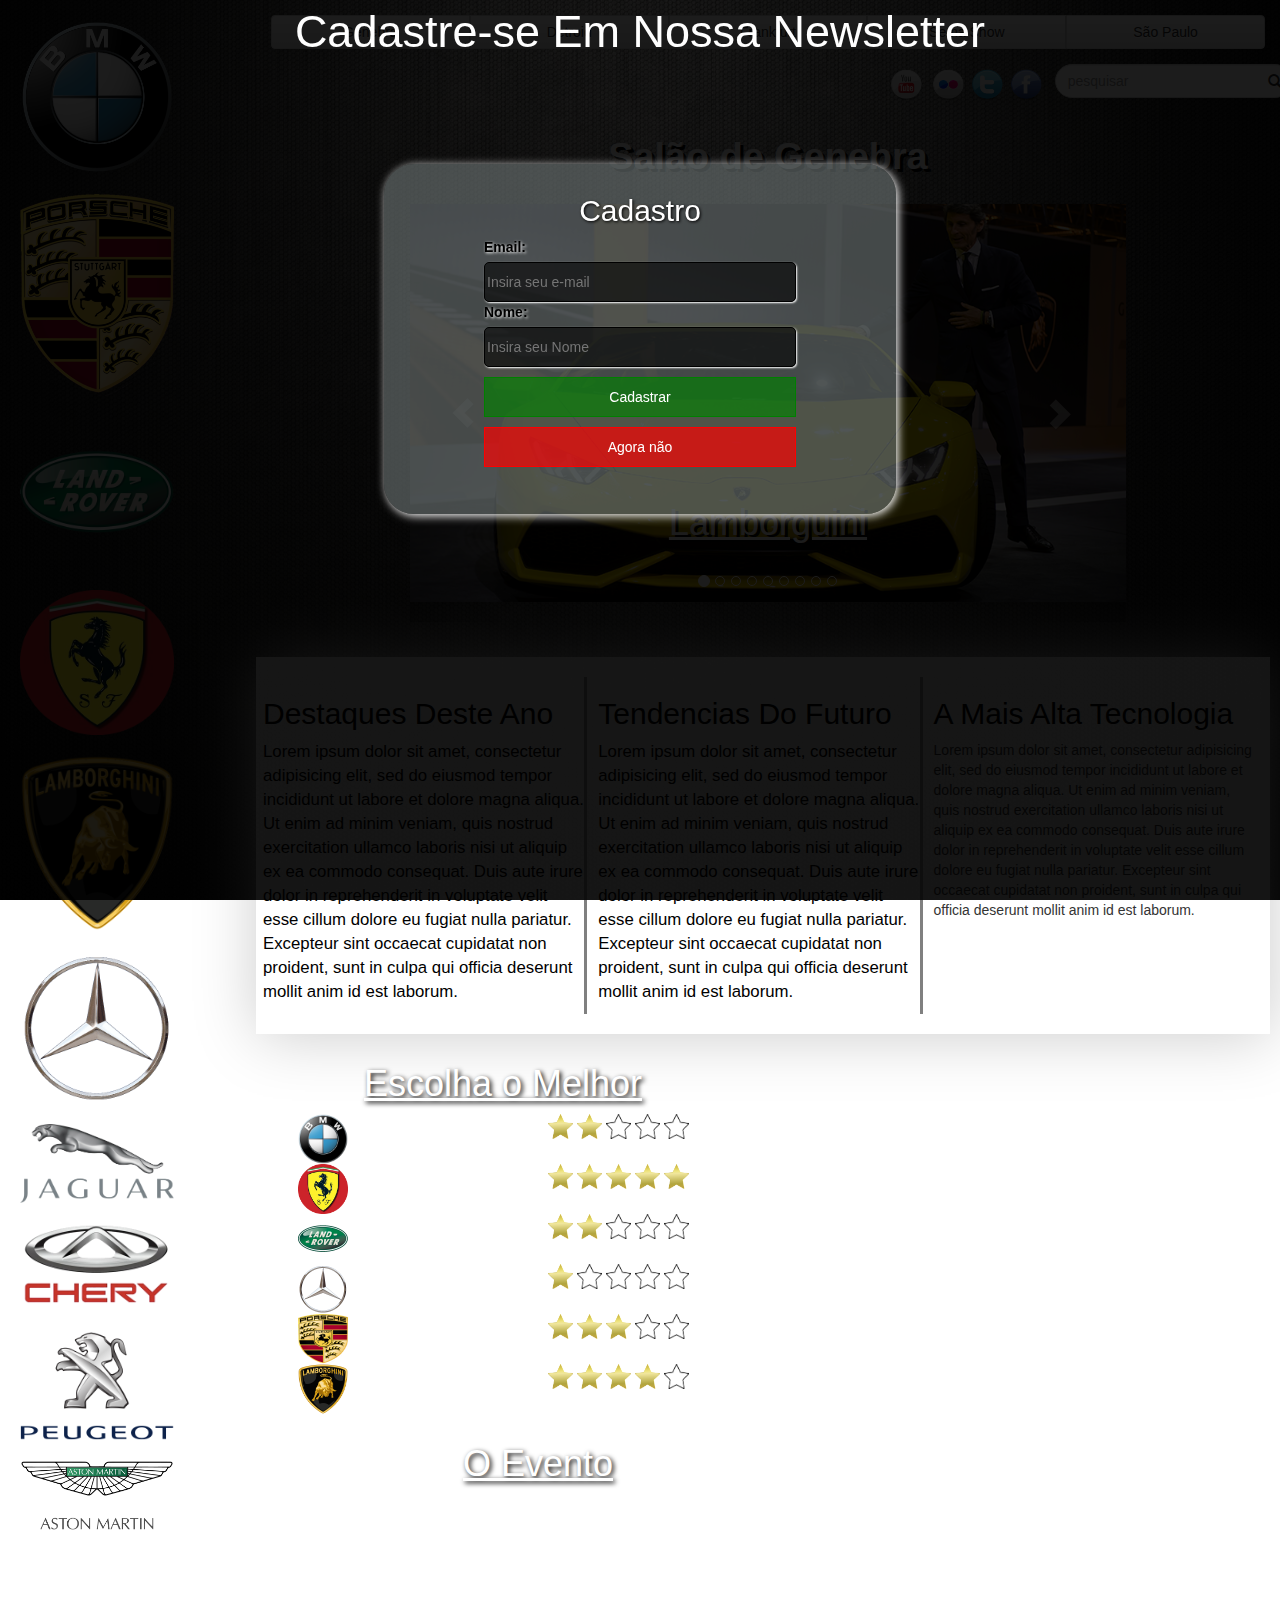
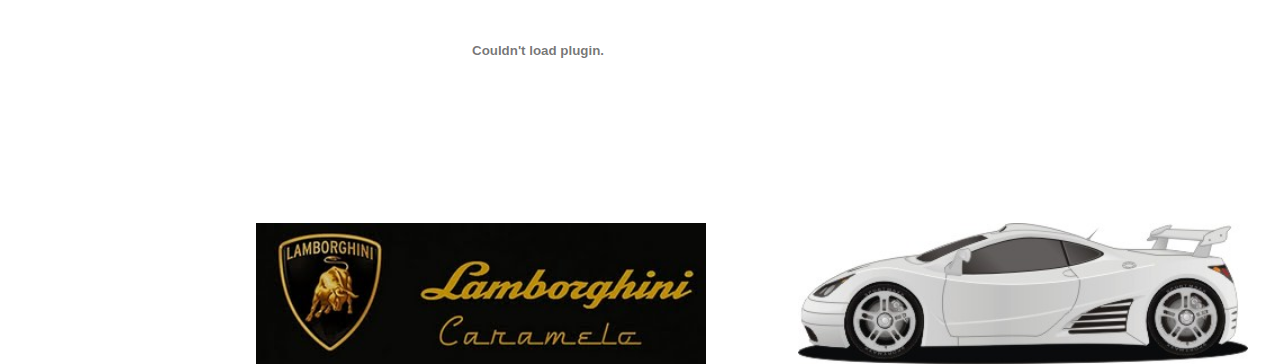
<file: index.html>
<!DOCTYPE html>
<html>
	<head>
		<meta charset="utf-8">
		<title>Home</title>
		<link rel="stylesheet" href="skin/css/bootstrap.css">
		<link rel="stylesheet" href="skin/css/bootstrap-theme.css">
		<link rel="stylesheet" href="skin/css/custom.css">
    <link rel="stylesheet" href="skin/css/fancy-home.css">
		<script type="text/javascript" src="skin/js/jquery_1_11_0.min.js"></script>
      <script type="text/javascript" src="skin/js/bootstrap.js"></script>
      <script type="text/javascript">
  $(document).ready(function () {
    $('#close').click(function(){
      $('.boas-vindas').hide(150);
      $('#fancybox').hide(700);
    });
    
  });
</script>
	</head>
<body>

<div id="fancybox">
  <span id="title">Cadastre-se Em Nossa Newsletter</span>
  <div class="fancy-container">
    <h2>Cadastro</h2>
    <form action="cadastro.html" method="POST">
      <label>Email:</label><br>
      <input type="email" name="email" placeholder="Insira seu e-mail"><br>
      <label>Nome:</label><br>
      <input type="text" name="name" placeholder="Insira seu Nome"><br>
      <input type="submit" class="success" value="Cadastrar"><br>
      <input type="button" id="close" class="danger" value="Agora não">
    </form>
  </div>
    
</div>


  <div class="logotipos">
     <div class="logos">
          <div class="bmw"><a href="audi.html"><img class="marcas" src="skin/imagens/BMW.png" alt="Logotipo BMW"></a></div>
          <div class="porsche"><a href="audi.html"><img class="marcas" src="skin/imagens/porsche.png" alt="Logotipo Porshe"></a></div>
          <div class="land_hover"><a href="audi.html"><img class="marcas" src="skin/imagens/land_rover.png" alt="Logotipo Land Hover"></a></div>
          <div class="ferrari"><a href="audi.html"><img class="marcas" src="skin/imagens/ferrari.png" alt="Logotipo Ferrari"></a></div>
          <div class="lamborghini"><a href="audi.html"><img class="marcas" src="skin/imagens/Lamborghini.png" alt="Logotipo Lamborghini"></a></div>
          <div class="mercedes"><a href="audi.html"><img class="marcas" src="skin/imagens/mercedes.png" alt="Logotipo Mercedes"></a></div>
          <div class="lamborghini"><a href="audi.html"><img class="marcas" src="skin/imagens/Jaguar_Logo.png" alt="Logotipo Jaguar"></a></div>
          <div class="mercedes"><a href="audi.html"><img class="marcas" src="skin/imagens/logo-chery.png" alt="Logotipo Chery"></a></div>
          <div class="lamborghini"><a href="audi.html"><img class="marcas" src="skin/imagens/Peugeot_logo.png" alt="Logotipo Peugeot"></a></div>
          <div class="mercedes"><a href="audi.html"><img class="marcas" src="skin/imagens/astonmartin.png" alt="Logotipo Aston Martin"></a></div>
      </div>
  </div>  
  <div class='conteudo'>
     <div class='navbar-brand'>
          <div class="btn-group btn-group-justified">
             <div class="btn-group">
                <a class="btn btn-default" title="Sãlao de Genebra">Genebra</a>
             </div>
             <div class="btn-group">
                <a class="btn btn-default" title="Salão de Detroid">Detroid</a>
             </div>
             <div class="btn-group">
                <a class="btn btn-default" title="Salão de Frankfurt">Frankfurt</a>
             </div>
             <div class="btn-group">
                <a class="btn btn-default" title="Sema Show">Sema Show</a>
             </div>
             <div class="btn-group">
                <a class="btn btn-default" title="Salão de São Paulo">São Paulo</a>
             </div>
          </div> 
      </div>
      <form class="form-inline" role="form">
        <div class="form-group has-search has-feedback">
          <input type="text" class="form-control" id="inputSuccess4" placeholder="pesquisar">
          <span class="glyphicon glyphicon-search form-control-feedback"></span>
        </div>
      </form>
      <div class="sprites">
          <div class="facebook" title="Facebook"></div>
          <div class="twiter" title="Twiter"></div>
          <div class="linkedin" title="Linkedin"></div>
          <div class="youtube" title="Yout"></div>
      </div>
      <div class="titulo"><span>Salão de Genebra</span></div>

      <!--Carrousel-->
      <div class="carroussel">
         <div id="carousel-example-generic" class="carousel slide" data-ride="carousel">
           <!-- Indicators -->
           <ol class="carousel-indicators">
             <li data-target="#carousel-example-generic" data-slide-to="0" class="active"></li>
             <li data-target="#carousel-example-generic" data-slide-to="1"></li>
             <li data-target="#carousel-example-generic" data-slide-to="2"></li>
             <li data-target="#carousel-example-generic" data-slide-to="3"></li>
             <li data-target="#carousel-example-generic" data-slide-to="4"></li>
             <li data-target="#carousel-example-generic" data-slide-to="5"></li>
             <li data-target="#carousel-example-generic" data-slide-to="6"></li>
             <li data-target="#carousel-example-generic" data-slide-to="7"></li>
             <li data-target="#carousel-example-generic" data-slide-to="8"></li>
           </ol>

           <!-- Wrapper for slides -->
           <div class="carousel-inner">
                <!-- item 1 -->
                <div class="item active">
                  <img src="skin/imagens/lamborghini.png" alt="lamborghini" title="Lamborghini">
                  <div class="carousel-caption">
                    <h1>Lamborguini</h1>
                  </div>
                  <!-- item 2 -->
                </div>
                <div class="item">
                  <img src="skin/imagens/lamborghini-huarun.png" alt="lamborghini" title="Lamborghini Huarun">
                  <div class="carousel-caption">
                    <h1>Lamborguini Huarun</h1>
                  </div>
                </div>
                <!-- item 3 -->
                <div class="item">
                  <img src="skin/imagens/audi-tt.jpeg" alt="Audi TT" title="Audi TT">
                  <div class="carousel-caption">
                     <h1>Audi TT</h1>
                  </div>
               </div>
               <!-- item 4 -->
               <div class="item">
                  <img src="skin/imagens/citroen-c4-cactus.png" alt="Citroen C4 Cactus" title="C4 - Cactus">
                  <div class="carousel-caption">
                    <h1>Citroen C4 Cactus</h1>
                  </div>
               </div>
               <!-- item 5 -->
               <div class="item">
                  <img src="skin/imagens/honda-concept.png" alt="Conceito Honda" title="Conceito Honda">
                  <div class="carousel-caption">
                    <h1>Honda Conceito</h1>
                  </div>
               </div>
               <!-- item 6 -->
               <div class="item">
                  <img src="skin/imagens/hyundai-i30-cw.jpg" alt="i30 -cw" title="I30 - cw">
                  <div class="carousel-caption">
                    <h1>Hyundai I30 Cw</h1>
                  </div>
               </div>
               <!-- item 7 -->
               <div class="item">
                  <img src="skin/imagens/laferrari_001.jpg" alt="La Ferrari" title="La Ferrari">
                  <div class="carousel-caption">
                    <h1>La Ferrari</h1>
                  </div>
               </div>
               <!-- item 8 -->
               <div class="item">
                  <img src="skin/imagens/renault-concept.png" alt="Conceito Renault" title="Renault Concept">
                  <div class="carousel-caption">
                    <h1>Renault Conceito</h1>
                  </div>
               </div>
               <!-- item 9 -->
               <div class="item">
                  <img src="skin/imagens/spyderconcept.jpg" alt="Spyder Honda" title="Spyder Honda">
                  <div class="carousel-caption">
                    <h1>Spyder Conceito</h1>
                  </div>
               </div>
             </div>

             <!-- Controls -->
             <a class="left carousel-control" href="#carousel-example-generic" data-slide="prev">
               <span class="glyphicon glyphicon-chevron-left"></span></a>
             <a class="right carousel-control" href="#carousel-example-generic" data-slide="next">
               <span class="glyphicon glyphicon-chevron-right"></span></a>
           </div>
         </div>
         <!-- Fim do Carrousel -->
         <div class="textos">
            <div class="destaques">
              <h2>Destaques Deste Ano</h2>
              <p>Lorem ipsum dolor sit amet, consectetur adipisicing elit, sed do eiusmod
              tempor incididunt ut labore et dolore magna aliqua. Ut enim ad minim veniam,
              quis nostrud exercitation ullamco laboris nisi ut aliquip ex ea commodo
              consequat. Duis aute irure dolor in reprehenderit in voluptate velit esse
              cillum dolore eu fugiat nulla pariatur. Excepteur sint occaecat cupidatat non
              proident, sunt in culpa qui officia deserunt mollit anim id est laborum.</p>
            </div>
            
            <div class="tendencias">
              <h2>Tendencias Do Futuro</h2>
              <p>Lorem ipsum dolor sit amet, consectetur adipisicing elit, sed do eiusmod
              tempor incididunt ut labore et dolore magna aliqua. Ut enim ad minim veniam,
              quis nostrud exercitation ullamco laboris nisi ut aliquip ex ea commodo
              consequat. Duis aute irure dolor in reprehenderit in voluptate velit esse
              cillum dolore eu fugiat nulla pariatur. Excepteur sint occaecat cupidatat non
              proident, sunt in culpa qui officia deserunt mollit anim id est laborum.</p>
            </div>
            
            <div class="tecnologia">
              <h2>A Mais Alta Tecnologia</h2>
              <p>Lorem ipsum dolor sit amet, consectetur adipisicing elit, sed do eiusmod
              tempor incididunt ut labore et dolore magna aliqua. Ut enim ad minim veniam,
              quis nostrud exercitation ullamco laboris nisi ut aliquip ex ea commodo
              consequat. Duis aute irure dolor in reprehenderit in voluptate velit esse
              cillum dolore eu fugiat nulla pariatur. Excepteur sint occaecat cupidatat non
              proident, sunt in culpa qui officia deserunt mollit anim id est laborum.</p>
            </div>
         </div>
         <div class="voto-video">
           <div class="voto">
             <h1>Escolha o Melhor</h1>
             <ul>
               <li>
                  <div class="marca-modelo">
                     <img src="skin/imagens/BMW.png" class="logos-votos" alt="BMW">
                     <span class="carro">&nbsp;&nbsp;Bmw m3</span>
                  </div>
                  <div class="stars">
                     <img class="star" src="skin/imagens/star.png" alt="Péssimo" title="Voto">
                     <img class="star" src="skin/imagens/star.png" alt="Ruim" title="voto">
                     <img class="star" src="skin/imagens/nostar.png" alt="Regular" title="voto">
                     <img class="star" src="skin/imagens/nostar.png" alt="Bom" title="voto">
                     <img class="star" src="skin/imagens/nostar.png" alt="Ótimo" title="voto">
                  </div>
               </li>
               <li>
                  <div class="marca-modelo">
                     <img src="skin/imagens/ferrari.png" class="logos-votos" alt="Ferrari">
                     <span class="carro">&nbsp;&nbsp;Ferrari Enzo</span>
                  </div>
                  <div class="stars">
                     <img class="star" src="skin/imagens/star.png" alt="Péssimo" title="Voto">
                     <img class="star" src="skin/imagens/star.png" alt="Ruim" title="voto">
                     <img class="star" src="skin/imagens/star.png" alt="Regular" title="voto">
                     <img class="star" src="skin/imagens/star.png" alt="Bom" title="voto">
                     <img class="star" src="skin/imagens/star.png" alt="Ótimo" title="voto">
                  </div>
               </li>
               <li>
                  <div class="marca-modelo">
                     <img src="skin/imagens/land_rover.png" class="logos-votos" alt="Land Hover">
                     <span class="carro">&nbsp;&nbsp;Land Hover Evoke</span>
                  </div>
                  <div class="stars">
                     <img class="star" src="skin/imagens/star.png" alt="Péssimo" title="Voto">
                     <img class="star" src="skin/imagens/star.png" alt="Ruim" title="voto">
                     <img class="star" src="skin/imagens/nostar.png" alt="Regular" title="voto">
                     <img class="star" src="skin/imagens/nostar.png" alt="Bom" title="voto">
                     <img class="star" src="skin/imagens/nostar.png" alt="Ótimo" title="voto">
                  </div>
               </li>
               <li>
                  <div class="marca-modelo">
                     <img src="skin/imagens/mercedes.png" class="logos-votos" alt="Mercedes" >
                     <span class="carro">&nbsp;&nbsp;Mercedes Compressor</span>
                  </div>
                  <div class="stars">
                     <img class="star" src="skin/imagens/star.png" alt="Péssimo" title="Voto">
                     <img class="star" src="skin/imagens/nostar.png" alt="Ruim" title="voto">
                     <img class="star" src="skin/imagens/nostar.png" alt="Regular" title="voto">
                     <img class="star" src="skin/imagens/nostar.png" alt="Bom" title="voto">
                     <img class="star" src="skin/imagens/nostar.png" alt="Ótimo" title="voto">
                  </div>
               </li>               
               <li>
                  <div class="marca-modelo">
                     <img src="skin/imagens/porsche.png" class="logos-votos" alt="Porsche">
                     <span class="carro">&nbsp;&nbsp;Porsche Caiman</span>
                  </div>
                  <div class="stars">
                     <img class="star" src="skin/imagens/star.png" alt="Péssimo" title="Voto">
                     <img class="star" src="skin/imagens/star.png" alt="Ruim" title="voto">
                     <img class="star" src="skin/imagens/star.png" alt="Regular" title="voto">
                     <img class="star" src="skin/imagens/nostar.png" alt="Bom" title="voto">
                     <img class="star" src="skin/imagens/nostar.png" alt="Ótimo" title="voto">
                  </div>
               </li>
                <li>
                  <div class="marca-modelo">
                     <img src="skin/imagens/Lamborghini.png" class="logos-votos" alt="Lamborghini">   
                     <span class="carro">&nbsp;&nbsp;Lamborghini Galard</span>
                  </div>
                  <div class="stars">
                     <img class="star" src="skin/imagens/star.png" alt="Péssimo" title="Voto">
                     <img class="star" src="skin/imagens/star.png" alt="Ruim" title="voto">
                     <img class="star" src="skin/imagens/star.png" alt="Regular" title="voto">
                     <img class="star" src="skin/imagens/star.png" alt="Bom" title="voto">
                     <img class="star" src="skin/imagens/nostar.png" alt="Ótimo" title="voto">
                  </div>
               </li>
             </ul>
           </div>
           <div class="video">
              <h1>O Evento</h1><!--
              <iframe width="560" height="315" src="//www.youtube.com/embed/vbv5eqMRZ7Q&cc_lang_pref=fr&cc_load_policy=1" allowfullscreen></iframe>-->
              <!-- <video src="https://www.youtube.com/watch?v=vbv5eqMRZ7Q" autobuffer autoloop loop controls></video> -->
              <object width="560" height="315"><param name="movie" value="//www.youtube.com/v/vbv5eqMRZ7Q?hl=pt_BR&amp;version=3&amp;rel=0&cc_lang_pref=fr&cc_load_policy=1"></param><param name="allowFullScreen" value="true"></param><param name="allowscriptaccess" value="always"></param><embed src="//www.youtube.com/v/vbv5eqMRZ7Q?hl=pt_BR&amp;version=3&amp;rel=0&cc_lang_pref=fr&cc_load_policy=1" type="application/x-shockwave-flash" width="560" height="315" allowscriptaccess="always" allowfullscreen="true"></embed></object>
           </div>
         </div>
         <div class="marca">
           <img src="skin/imagens/baner_lamborghini.jpg" alt="Marca destaque" title="Destaque">
         </div>
         <div class="evento">
            <img src="skin/imagens/proximo.jpg" alt="Proximo Evento" title="Proximo evento">
         </div>
      </div><!-- fim do conteudo -->

	</body>
</html>
</file>
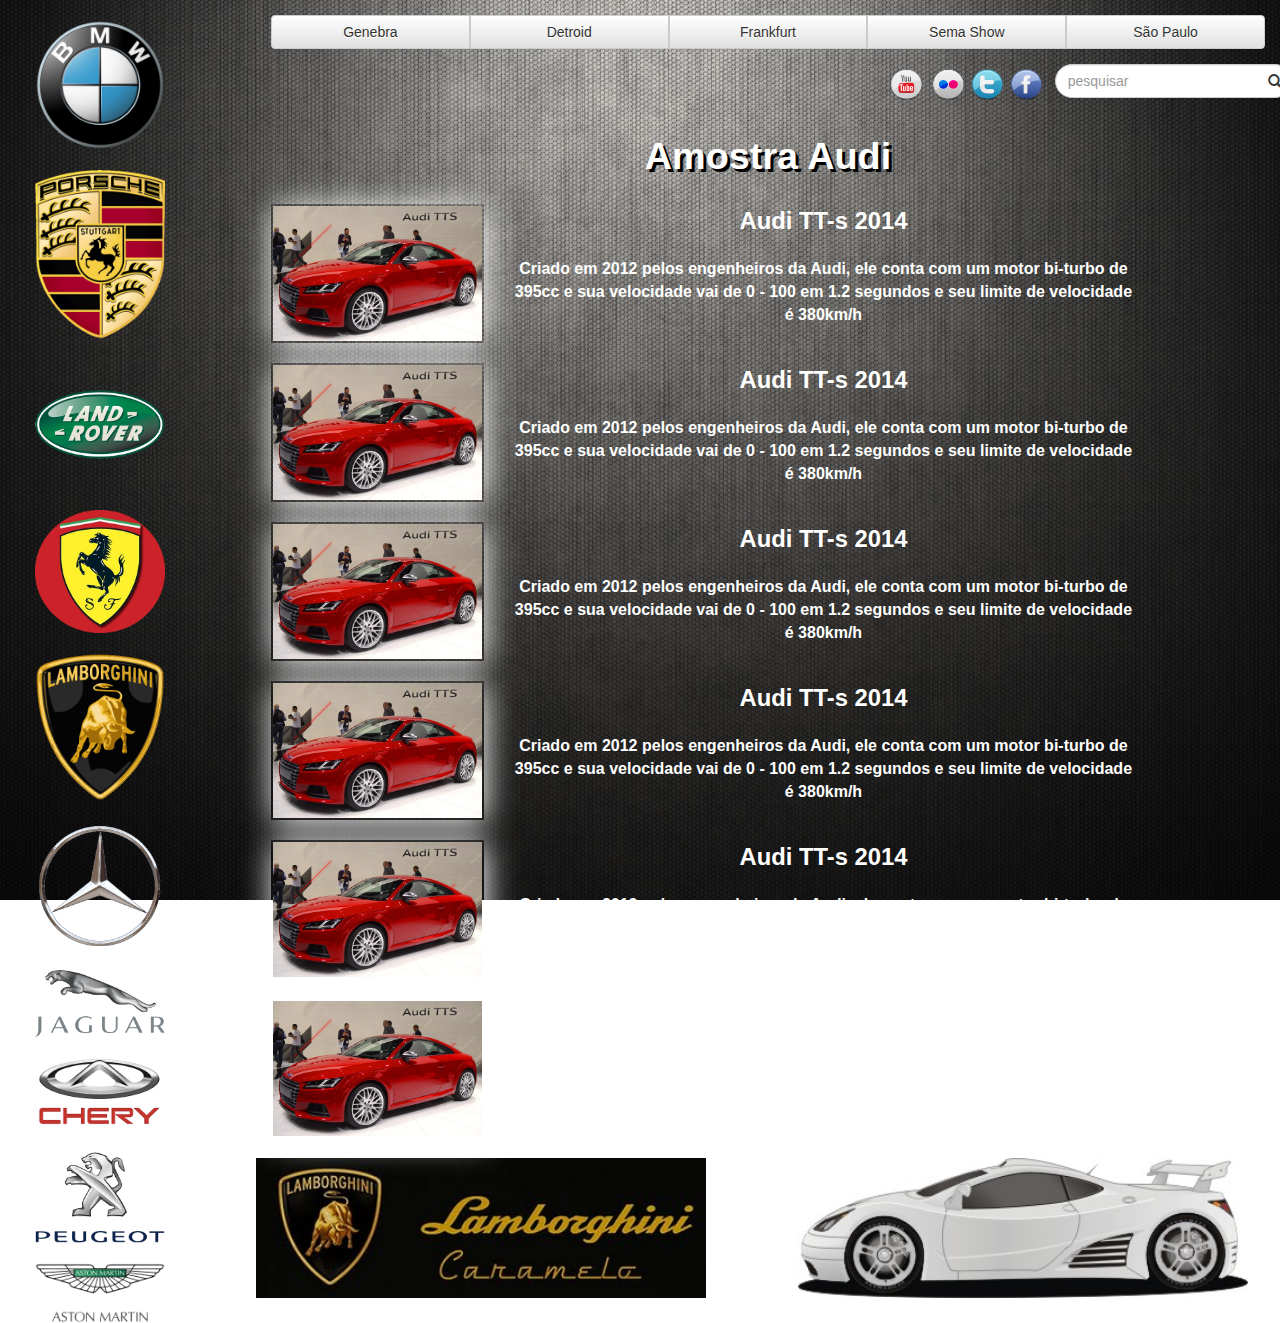
<file: audi.html>
<!DOCTYPE html>
<html>
  <head>
    <meta charset="utf-8">
    <title>Amostra Audi</title>
    <link rel="stylesheet" href="skin/css/bootstrap.css">
    <link rel="stylesheet" href="skin/css/bootstrap-theme.css">
    <link rel="stylesheet" href="skin/css/custom.css">
    <script type="text/javascript" src="skin/js/jquery_1_11_0.min.js"></script>
      <script type="text/javascript" src="skin/js/bootstrap.js"></script>
  </head>
<body>
  <div class="logotipos col-md-1">
     <div class="logos">
          <div class="bmw"><a href="audi.html"><img class="marcas" src="skin/imagens/BMW.png"></a></div>
          <div class="porsche"><a href="audi.html"><img class="marcas" src="skin/imagens/porsche.png"></a></div>
          <div class="land_hover"><a href="audi.html"><img class="marcas" src="skin/imagens/land_rover.png"></a></div>
          <div class="ferrari"><a href="audi.html"><img class="marcas" src="skin/imagens/ferrari.png"></a></div>
          <div class="lamborghini"><a href="audi.html"><img class="marcas" src="skin/imagens/Lamborghini.png"></a></div>
          <div class="mercedes"><a href="audi.html"><img class="marcas" src="skin/imagens/mercedes.png"></a></div>
          <div class="lamborghini"><a href="audi.html"><img class="marcas" src="skin/imagens/Jaguar_Logo.png"></a></div>
          <div class="mercedes"><a href="audi.html"><img class="marcas" src="skin/imagens/logo-chery.png"></a></div>
          <div class="lamborghini"><a href="audi.html"><img class="marcas" src="skin/imagens/Peugeot_logo.png"></a></div>
          <div class="mercedes"><a href="audi.html"><img class="marcas" src="skin/imagens/astonmartin.png"></a></div>
      </div>
  </div>  
  <div class='conteudo'>
     <div class='navbar-brand'>
          <div class="btn-group btn-group-justified">
             <div class="btn-group">
                <a class="btn btn-default">Genebra</a>
             </div>
             <div class="btn-group">
                <a class="btn btn-default">Detroid</a>
             </div>
             <div class="btn-group">
                <a class="btn btn-default">Frankfurt</a>
             </div>
             <div class="btn-group">
                <a class="btn btn-default">Sema Show</a>
             </div>
             <div class="btn-group">
                <a class="btn btn-default">São Paulo</a>
             </div>
          </div> 
    </div>
    <form class="form-inline" role="form">
      <div class="form-group has-search has-feedback">
        <input type="text" class="form-control" id="inputSuccess4" placeholder="pesquisar">
        <span class="glyphicon glyphicon-search form-control-feedback"></span>
      </div>
    </form>
    <div class="sprites">
        <a href="#"><div class="facebook" title="Facebook"></div></a>
        <a href="#"><div class="twiter" title="Twiter"></div></a>
        <a href="#"><div class="linkedin" title="Linkedin"></div></a>
        <a href="#"><div class="youtube" title="Yout"></div></a>
    </div>
    <div class="titulo row"><span>Amostra Audi</span></div>
    <div class="galeria row">
      
      <div class="row item">
        <div class="imagens col-md-3">
            <img src="skin/imagens/audi-tts.jpg" alt="audi">
        </div>
        <div class="descricao col-md-8">
              <span class="titulo" >Audi TT-s 2014</span><br>
              <span class="disc">Criado em 2012 pelos engenheiros da Audi, ele conta com um motor bi-turbo de 395cc e sua velocidade vai de 0 - 100 em 1.2 segundos e seu limite de velocidade é 380km/h</span>
        </div>
      </div>

      <div class="row item">
        <div class="imagens col-md-3">
            <img src="skin/imagens/audi-tts.jpg" alt="audi">
        </div>
        <div class="descricao col-md-8">
              <span class="titulo" >Audi TT-s 2014</span><br>
              <span class="disc">Criado em 2012 pelos engenheiros da Audi, ele conta com um motor bi-turbo de 395cc e sua velocidade vai de 0 - 100 em 1.2 segundos e seu limite de velocidade é 380km/h</span>
        </div>
      </div>

      <div class="row item">
        <div class="imagens col-md-3">
            <img src="skin/imagens/audi-tts.jpg" alt="audi">
        </div>
        <div class="descricao col-md-8">
              <span class="titulo" >Audi TT-s 2014</span><br>
              <span class="disc">Criado em 2012 pelos engenheiros da Audi, ele conta com um motor bi-turbo de 395cc e sua velocidade vai de 0 - 100 em 1.2 segundos e seu limite de velocidade é 380km/h</span>
        </div>
      </div>

      <div class="row item">
        <div class="imagens col-md-3">
            <img src="skin/imagens/audi-tts.jpg" alt="audi">
        </div>
        <div class="descricao col-md-8">
              <span class="titulo" >Audi TT-s 2014</span><br>
              <span class="disc">Criado em 2012 pelos engenheiros da Audi, ele conta com um motor bi-turbo de 395cc e sua velocidade vai de 0 - 100 em 1.2 segundos e seu limite de velocidade é 380km/h</span>
        </div>
      </div>

      <div class="row item">
        <div class="imagens col-md-3">
            <img src="skin/imagens/audi-tts.jpg" alt="audi">
        </div>
        <div class="descricao col-md-8">
              <span class="titulo" >Audi TT-s 2014</span><br>
              <span class="disc">Criado em 2012 pelos engenheiros da Audi, ele conta com um motor bi-turbo de 395cc e sua velocidade vai de 0 - 100 em 1.2 segundos e seu limite de velocidade é 380km/h</span>
        </div>
      </div>

      <div class="row item">
        <div class="imagens col-md-3">
            <img src="skin/imagens/audi-tts.jpg" alt="audi">
        </div>
        <div class="descricao col-md-8">
              <span class="titulo" >Audi TT-s 2014</span><br>
              <span class="disc">Criado em 2012 pelos engenheiros da Audi, ele conta com um motor bi-turbo de 395cc e sua velocidade vai de 0 - 100 em 1.2 segundos e seu limite de velocidade é 380km/h</span>
        </div>
      </div>

    </div>
    <div class="marca">
           <img src="skin/imagens/baner_lamborghini.jpg">
         </div>
         <div class="evento">
            <img src="skin/imagens/proximo.jpg">
         </div> 
  </div>

  </body>
</html>
</file>
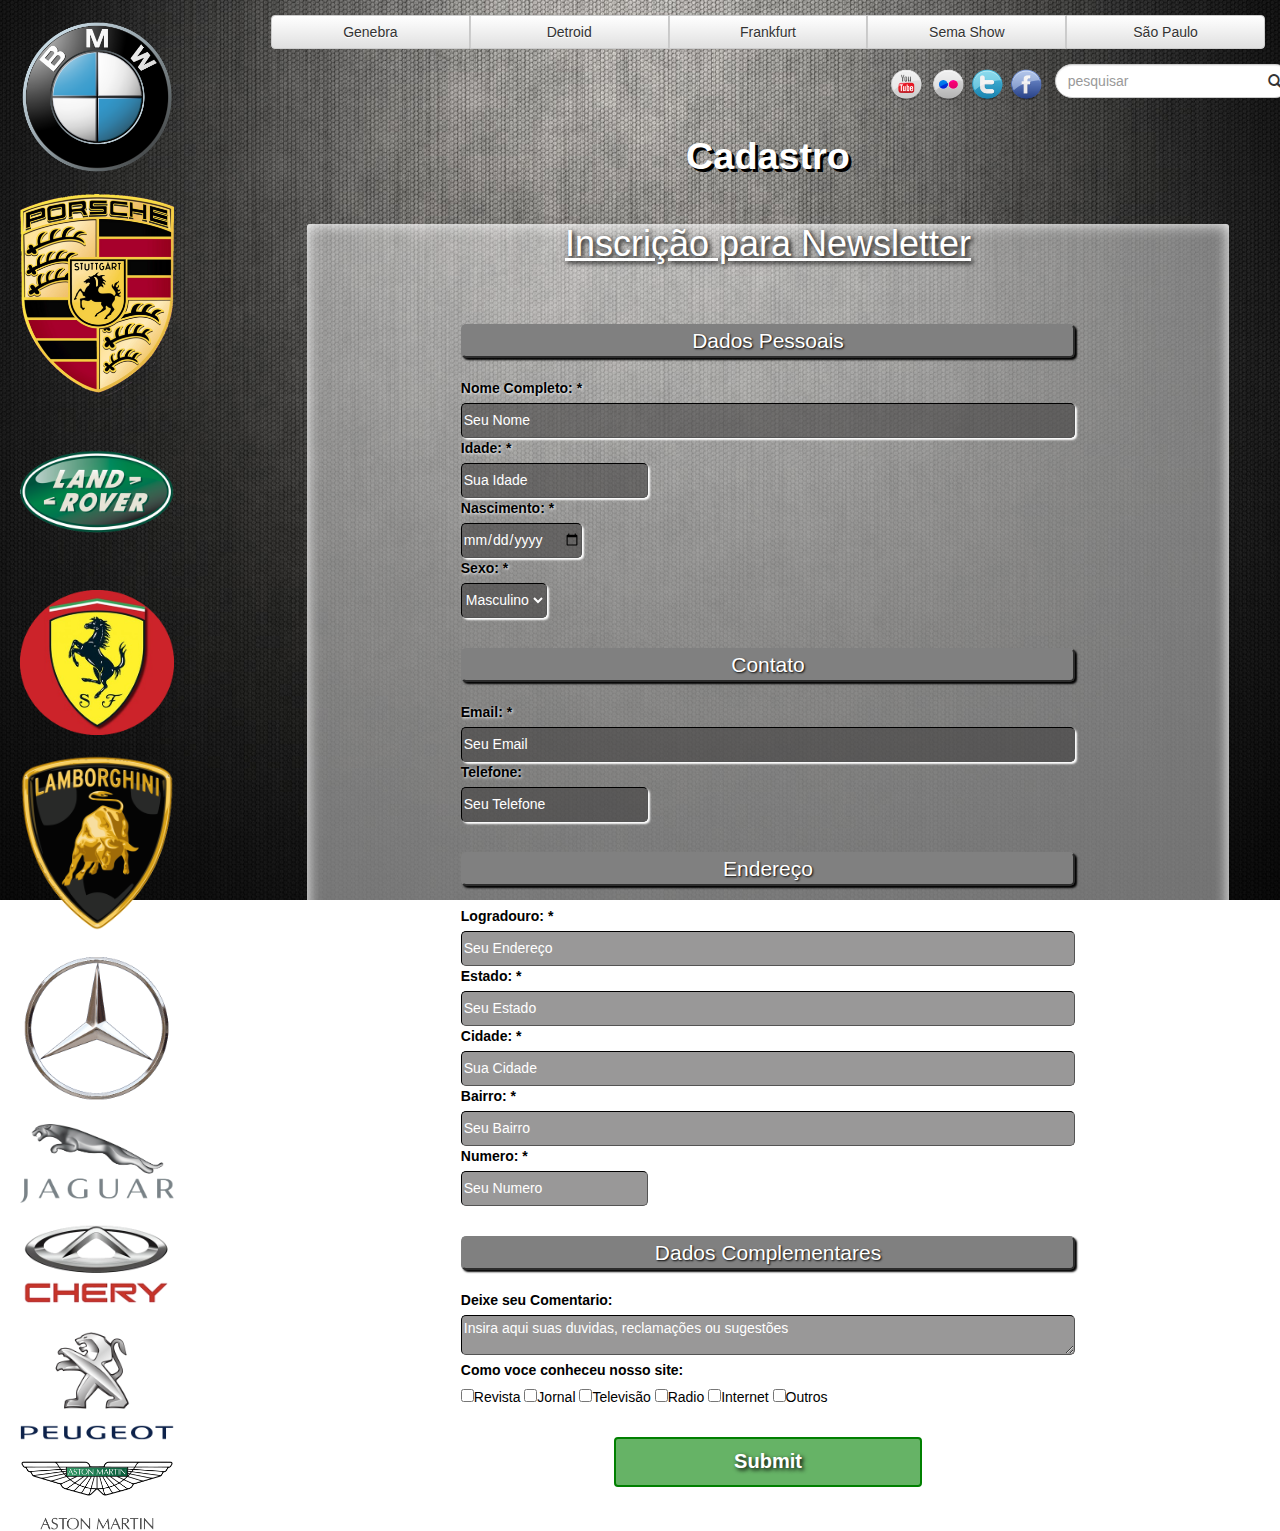
<file: cadastro.html>
<!DOCTYPE html>
<html>
<head>
	<meta charset="utf-8">
	<meta http-equiv="X-UA-Compatible" content="IE=edge">
	<title>Cadastro</title>
	<link rel="stylesheet" href="skin/css/bootstrap.css">
	<link rel="stylesheet" href="skin/css/bootstrap-theme.css">
	<link rel="stylesheet" href="skin/css/custom.css">
	<script type="text/javascript" src="skin/js/jquery_1_11_0.min.js"></script>
	<script type="text/javascript" src="skin/js/bootstrap.js"></script>
</head>
<body>
	<div class="logotipos">
		<div class="logos">
			<div class="bmw"><a href="audi.html"><img class="marcas" src="skin/imagens/BMW.png"></a></div>
			<div class="porsche"><a href="audi.html"><img class="marcas" src="skin/imagens/porsche.png"></a></div>
			<div class="land_hover"><a href="audi.html"><img class="marcas" src="skin/imagens/land_rover.png"></a></div>
			<div class="ferrari"><a href="audi.html"><img class="marcas" src="skin/imagens/ferrari.png"></a></div>
			<div class="lamborghini"><a href="audi.html"><img class="marcas" src="skin/imagens/Lamborghini.png"></a></div>
			<div class="mercedes"><a href="audi.html"><img class="marcas" src="skin/imagens/mercedes.png"></a></div>
			<div class="lamborghini"><a href="audi.html"><img class="marcas" src="skin/imagens/Jaguar_Logo.png"></a></div>
			<div class="mercedes"><a href="audi.html"><img class="marcas" src="skin/imagens/logo-chery.png"></a></div>
			<div class="lamborghini"><a href="audi.html"><img class="marcas" src="skin/imagens/Peugeot_logo.png"></a></div>
			<div class="mercedes"><a href="audi.html"><img class="marcas" src="skin/imagens/astonmartin.png"></a></div>
		</div>
	</div>  
	<div class='conteudo'>
		<div class='navbar-brand'>
			<div class="btn-group btn-group-justified">
				<div class="btn-group">
					<a class="btn btn-default">Genebra</a>
				</div>
				<div class="btn-group">
					<a class="btn btn-default">Detroid</a>
				</div>
				<div class="btn-group">
					<a class="btn btn-default">Frankfurt</a>
				</div>
				<div class="btn-group">
					<a class="btn btn-default">Sema Show</a>
				</div>
				<div class="btn-group">
					<a class="btn btn-default">São Paulo</a>
				</div>
			</div> 
		</div>
		<form class="form-inline" role="form">
			<div class="form-group has-search has-feedback">
				<input type="text" class="form-control" id="inputSuccess4" placeholder="pesquisar">
				<span class="glyphicon glyphicon-search form-control-feedback"></span>
			</div>
		</form>
		<div class="sprites">
			<div class="facebook" title="Facebook"></div>
			<div class="twiter" title="Twiter"></div>
			<div class="linkedin" title="Linkedin"></div>
			<div class="youtube" title="Yout"></div>
		</div>
		<div class="titulo"><span>Cadastro</span></div>
		<div class="formulario">
			<form action="#" method="post">
				<h1>Inscrição para Newsletter</h1><br>
				<fieldset>
					<legend>Dados Pessoais</legend>

					<div>
						<label>Nome Completo: *</label><br>
						<input type="text" name="nome" class="my-input total" id="name" tabindex="1" placeholder="Seu Nome" />
					</div>

					<div>
						<label>Idade: *</label><br>
						<input type="number" class="my-input" name="idade" placeholder="Sua Idade" tabindex="2"/><br>

						<label>Nascimento: *</label><br>
						<input type="date" class="my-input" name="nascimento" tabindex="3"/>
					</div>

					<div>			
						<label for="radio-choice-1">Sexo: *</label><br>
						<select name="sexo" class="my-input">
							<option value="M">Masculino</option>
							<option value="F">Feminino</option>
						</select>
					</div>
				</fieldset>

				<fieldset>
					<legend>Contato</legend>
					<div>
						<label>Email: *</label><br>
						<input type="email" name="email" placeholder="Seu Email" class="my-input total" value=""><br>

						<label>Telefone: </label><br>
						<input type="number" name="telefone" placeholder="Seu Telefone" class="my-input" value="">
					</div>
				</fieldset>
				<fieldset>
					<legend>Endereço</legend>
					<div>
						<label>Logradouro: *</label><br>
						<input type="text" name="endereco" class="my-input total" placeholder="Seu Endereço" tabindex="6"><br>

						<label>Estado: *</label><br>
						<input type="text" class="my-input total" name="Bairro" placeholder="Seu Estado"><br>

						<label>Cidade: *</label><br>
						<input type="text" class="my-input total" name="cidade" placeholder="Sua Cidade"><br>

						<label>Bairro: *</label><br>
						<input type="text" class="my-input total" name="bairoo" placeholder="Seu Bairro"><br>

						<label>Numero: *</label><br>
						<input type="number" class="my-input" name="numero" placeholder="Seu Numero"><br>
					</div>
				</fieldset>
				<fieldset>
					<legend>Dados Complementares</legend>
				
				<div>
					<label>Deixe seu Comentario:</label><br>
					<textarea name="textarea" id="contato" class="my-textarea" placeholder="Insira aqui suas duvidas, reclamações ou sugestões"></textarea>
				</div>
				
				<div>
					<label>Como voce conheceu nosso site:</label><br>
					<input type="checkbox" name="pesquisa" id="pesquisa" value="revista" /><span class="check">Revista</span>
					<input type="checkbox" name="pesquisa" id="pesquisa" value="jornal" /><span class="check">Jornal</span>
					<input type="checkbox" name="pesquisa" id="pesquisa" value="tv" /><span class="check">Televisão</span>
					<input type="checkbox" name="pesquisa" id="pesquisa" value="radio" /><span class="check">Radio</span>
					<input type="checkbox" name="pesquisa" id="pesquisa" value="internet" /><span class="check">Internet</span>
					<input type="checkbox" name="pesquisa" id="pesquisa" value="outros" /><span class="check">Outros</span>
				</div>

				<div>
				</fieldset>
					<div class="submit">
						<input class="sub-form" type="submit" value="Submit" />
					</div>
				</div>
			</form>			
		</div>
	</div><!-- fim do conteudo -->
</body>
</html>
</file>
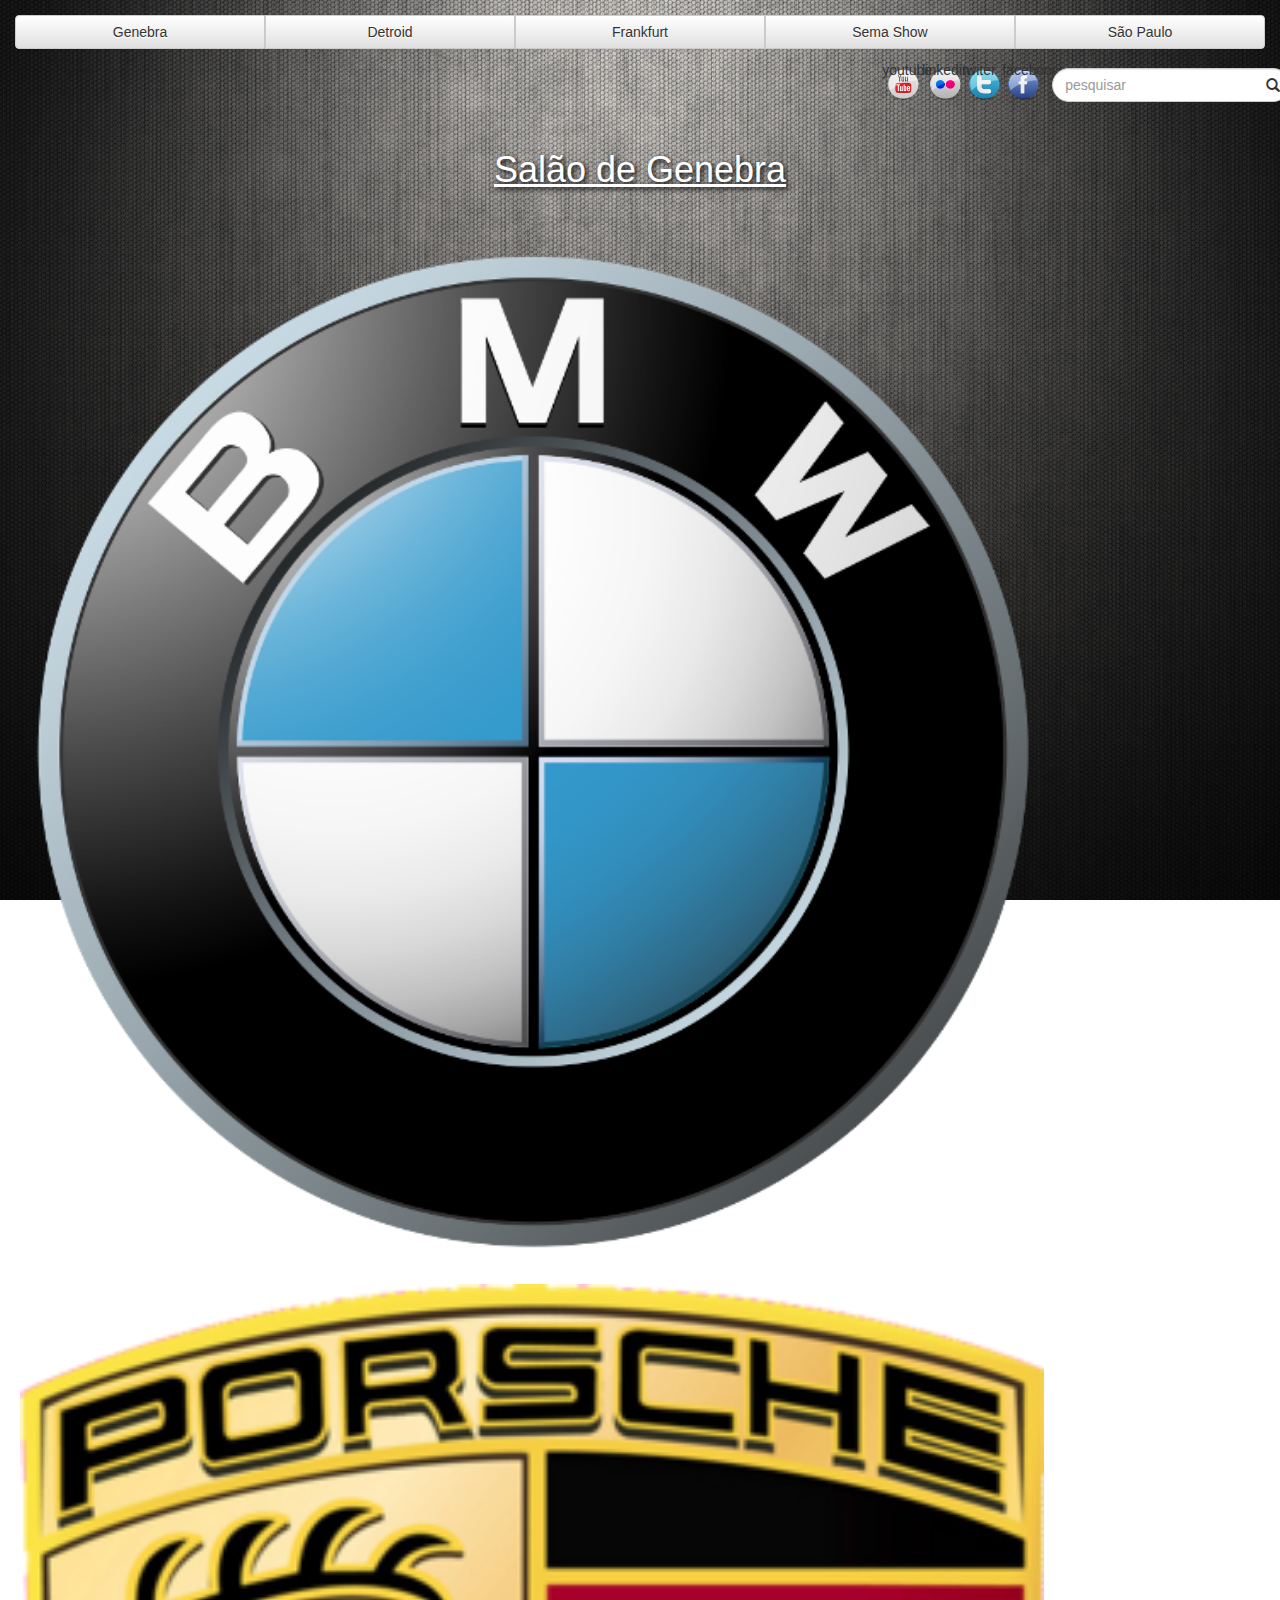
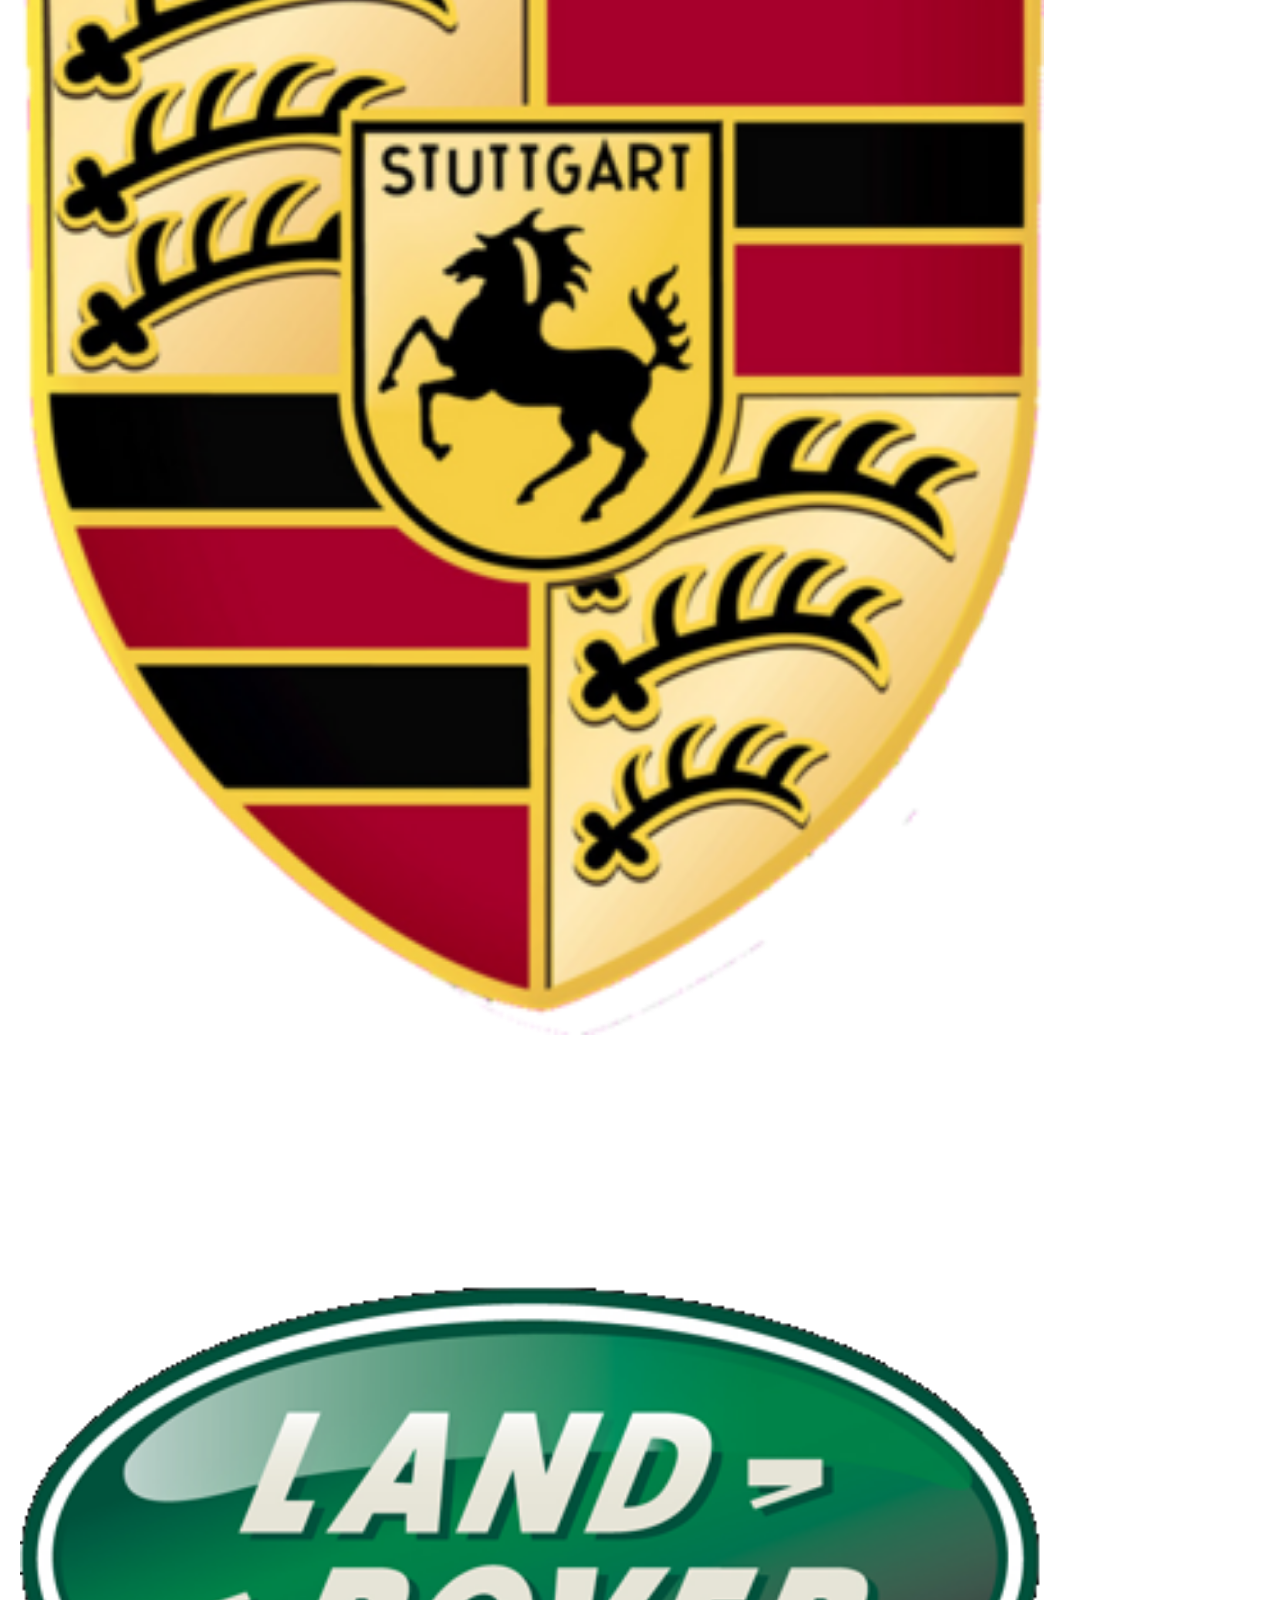
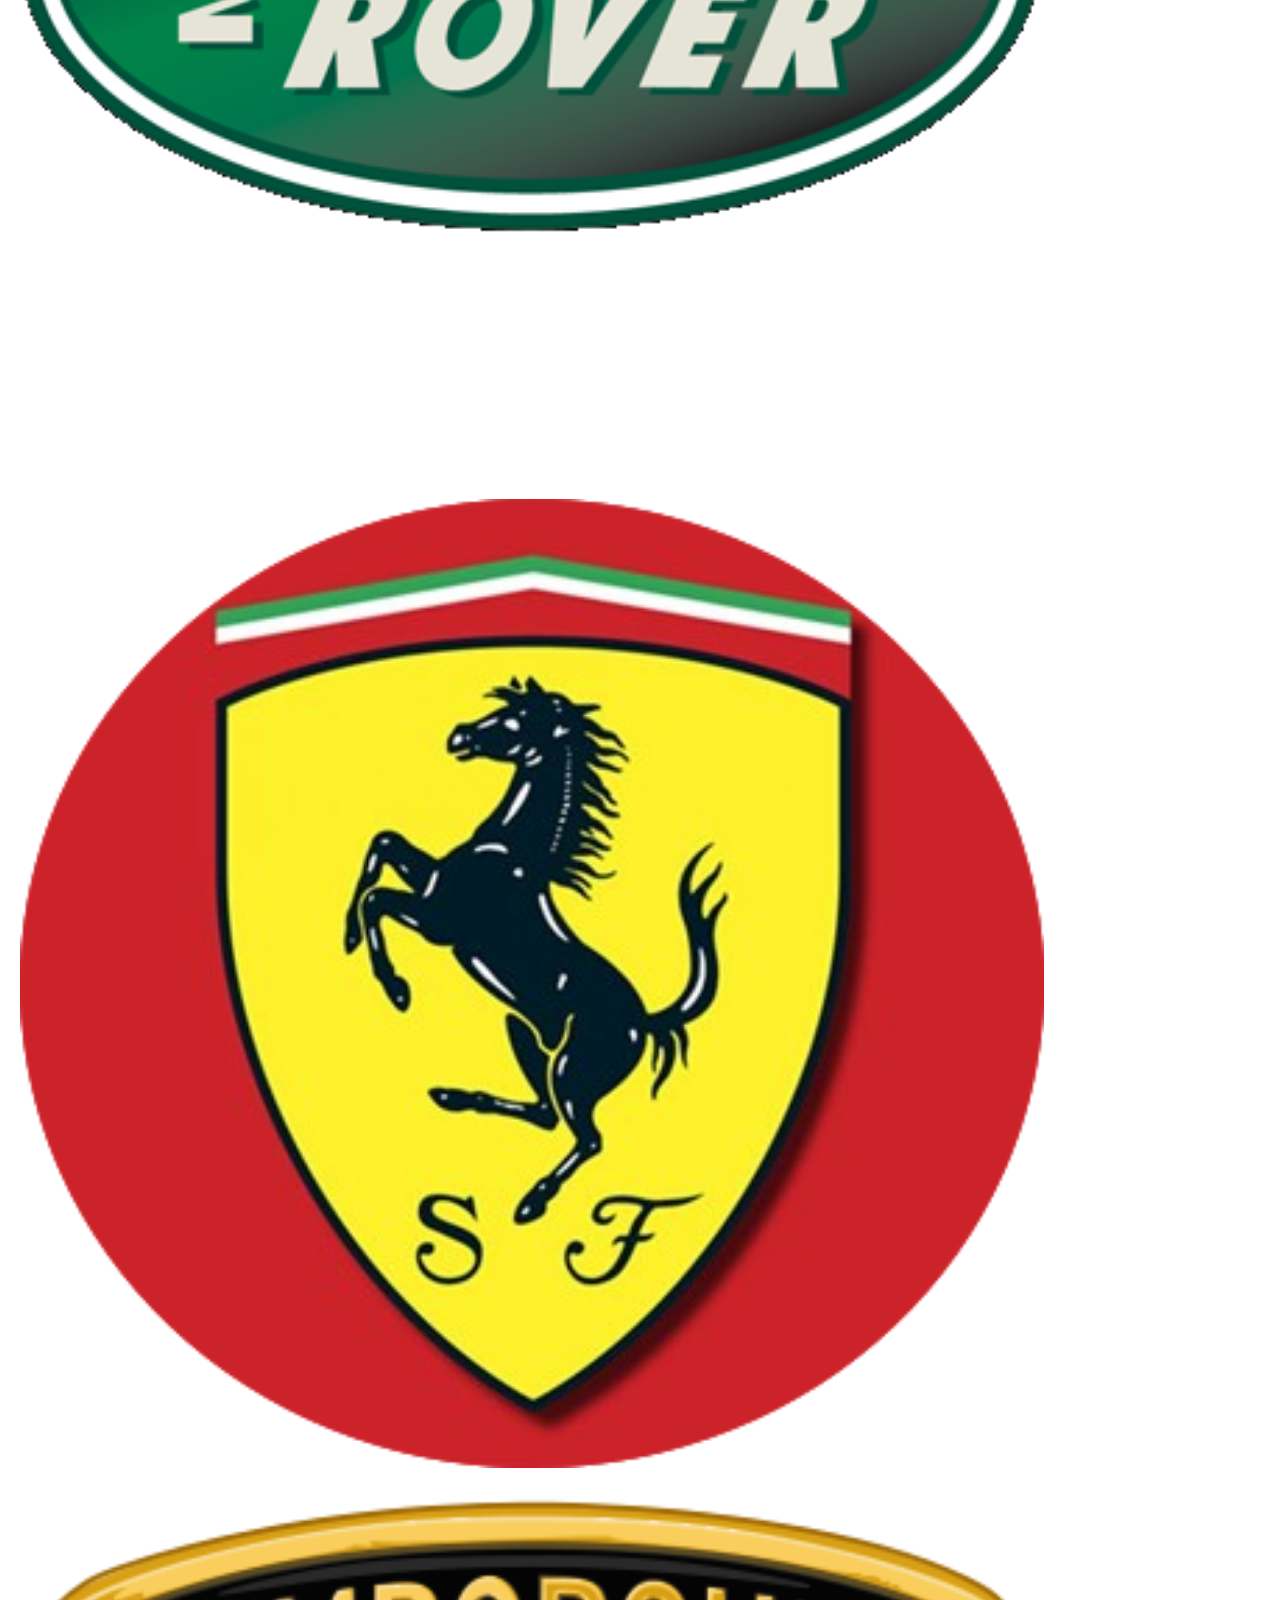
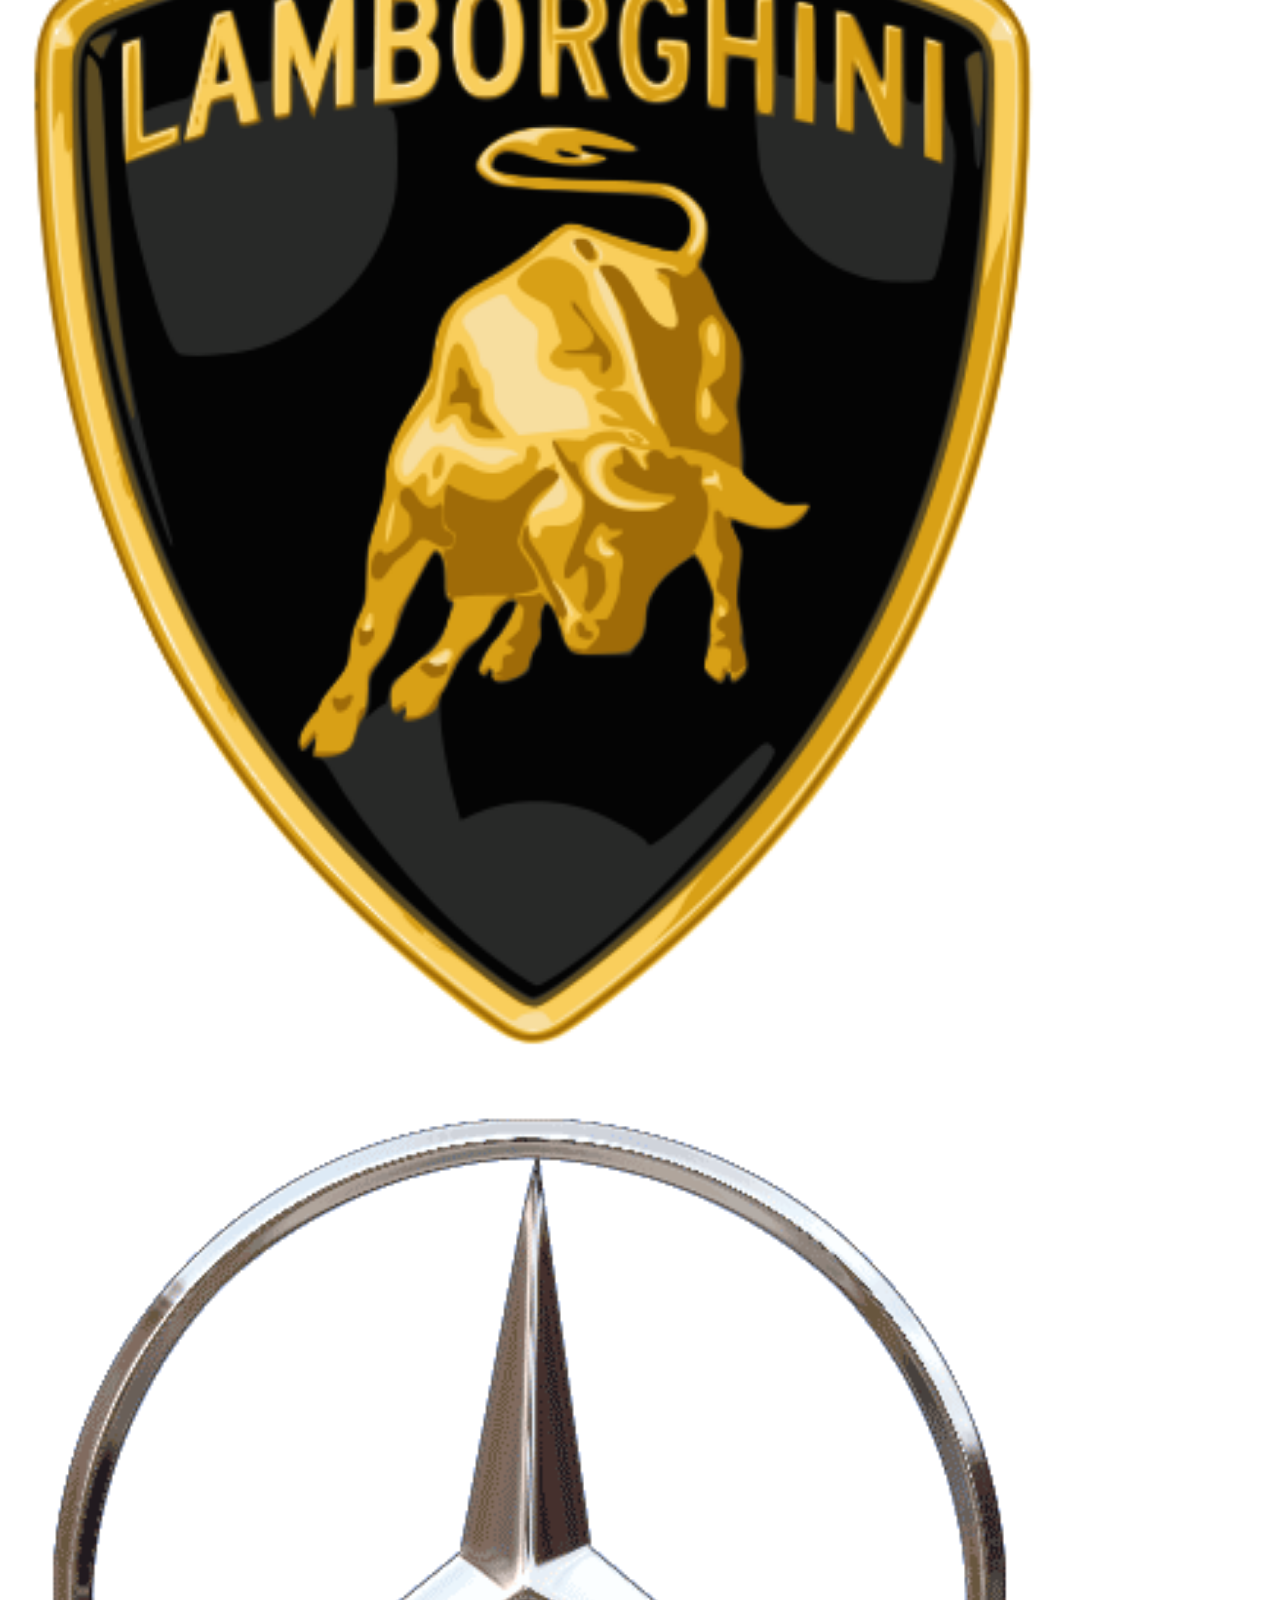
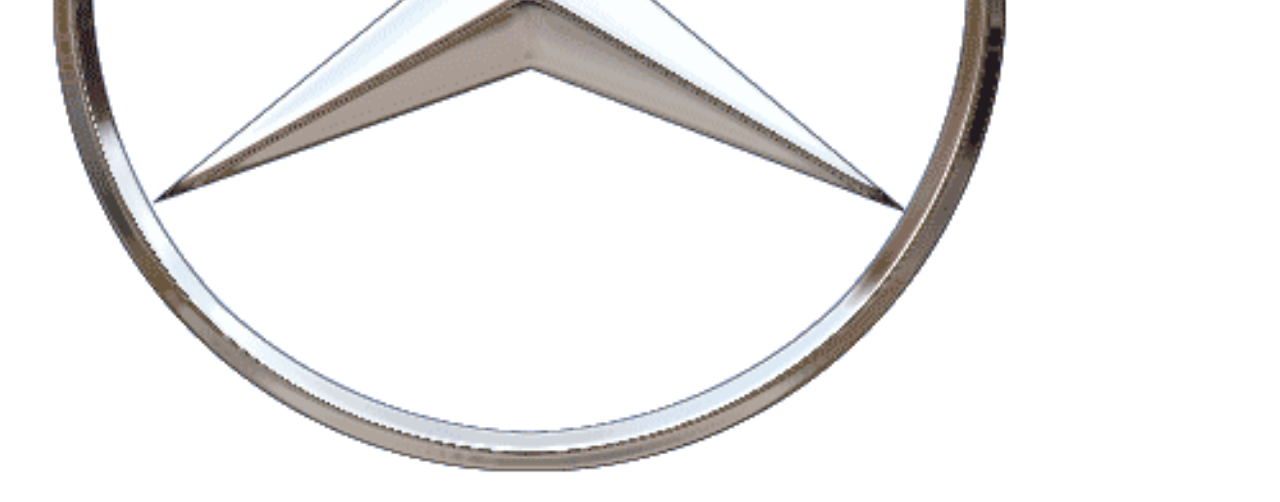
<file: index (Cópia em conflito de andre 2014-04-30).html>
<!DOCTYPE html>
<html>
	<head>
		<meta charset="utf-8">
		<title>Home</title>
		<link rel="stylesheet" href="skin/css/bootstrap.css">
		<link rel="stylesheet" href="skin/css/bootstrap-theme.css">
		<link rel="stylesheet" href="skin/css/custom.css">
		<script src="skin/js/bootstrap.js"></script>
	</head>
	<body>
	   <div class='navbar-brand'>
          <div class="btn-group btn-group-justified">
             <div class="btn-group">
                <a class="btn btn-default">Genebra</a>
             </div>
             <div class="btn-group">
                <a class="btn btn-default">Detroid</a>
             </div>
             <div class="btn-group">
                <a class="btn btn-default">Frankfurt</a>
             </div>
             <div class="btn-group">
                <a class="btn btn-default">Sema Show</a>
             </div>
             <div class="btn-group">
                <a class="btn btn-default">São Paulo</a>
             </div>
          </div> 
      </div>
      <form class="form-inline" role="form">
        <div class="form-group has-search has-feedback">
          <input type="text" class="form-control" id="inputSuccess4" placeholder="pesquisar">
          <span class="glyphicon glyphicon-search form-control-feedback"></span>
        </div>
      </form>
          <br><br>
      <div class="sprites">
          <div class="facebook">facebooc</div>
          <div class="twiter">twiter</div>
          <div class="linkedin">linkedin</div>
          <div class="youtube">youtube</div>
      </div>
      <div class="titulo"><h1>Salão de Genebra</h1></div>
      <div class="logos">
          <div class="bmw"><img class="marcas" src="skin/imagens/BMW.png"></div>
          <div class="porsche"><img class="marcas" src="skin/imagens/porsche.png"></div>
          <div class="land_hover"><img class="marcas" src="skin/imagens/land_rover.png"></div>
          <div class="ferrari"><img class="marcas" src="skin/imagens/ferrari.png"></div>
          <div class="lamborghini"><img class="marcas" src="skin/imagens/Lamborghini.png"></div>
          <div class="mercedes"><img class="marcas" src="skin/imagens/mercedes.png"></div>
      </div>  
	</body>
</html>
</file>
<file: skin/css/custom.css>
body{
  background: url(../imagens/fundo_site.jpg) no-repeat center center fixed;
  -webkit-background-size: cover;
  -moz-background-size: cover;
  -o-background-size: cover;
  background-size: cover;
  background-repeat: no-repeat;;

}
h1{
  text-align: center;
  color: white;
  text-shadow: 2px 2px 5px black;
  text-decoration: underline;
}/*
div{
	border:solid;
}*/
.conteudo{
	float: right;
	width: 80%;
}
.logotipos{
	width: 15%;
	float: left;
}
.marcas{
	width: 80%;
	height: 80%;
	margin-top: 20px;
	margin-left: 20px;
}
.form-inline{
	width: 215px;
	text-align: -webkit-right;
	margin-top: 1.4%;
	float:right;
	margin-right: 1%;
}
.form-inline input{
	border-radius: 32px 32px 32px 32px;
}
.titulo{
	margin-top: 2% ;
}
.titulo{
	font-size: 270%;
	color: white;
	text-align: center;
}
.titulo span{
	font-weight: bolder;
	text-shadow: black 3px 3px;
}
.sprites{
	height: 60px;
	width: 45%;
	float: right;
	margin: 10px
}
.facebook{
	background: url('../imagens/sprite_redes_sociais.png') -38px 9px no-repeat;
	float: right;
	height: 40px;
	width: 40px;
	background-size: 1300% 1300%;
}
.twiter{
	background: url('../imagens/sprite_redes_sociais.png') 7px 9px no-repeat;
	float: right;
	height: 40px;
	width: 40px;
	background-size: 1300% 1300%;
}
.linkedin{
	background: url('../imagens/sprite_redes_sociais.png') -36px -45px no-repeat;
	float: right;
	height: 40px;
	width: 40px;
	background-size: 1300% 1300%;
}
.youtube{
	background: url('../imagens/sprite_redes_sociais.png') 6px -45px no-repeat;
	float: right;
	height: 40px;
	width: 40px;
	background-size: 1300% 1300%;
}
.carroussel{
	width: 70%;
	margin: 0 auto;
}
.carousel-caption h1{
	text-shadow: black 3px 2px;
}
.textos{
	margin-top: 35px;
	padding: 20px 0 20px 0;	
	width: 99%;
	background-color: rgba(255, 255, 255, 0.74);
	box-shadow:1px 2px 60px  #cccccc
}
.destaques,.tendencias{
	border-right: solid gray;
}
.destaques,.tendencias,.tecnologia{
	margin: 0 auto;
	width: 32%;
	height: 10px;
	display: inline-table;
	margin-left: 7px;
}
.destaques h2,.tendencias h2,.tecnologia h2{
	color : black;
}
.destaques,.tendencias,.tecnologia span{
	color: black;
	font-size: 1.2em;
}
.voto-video{
	width: 99%;
	padding: 10px 2px 10px 2px
}
.voto,.video{
	width: 30%;
	height: 100px;
	display: inline-table;
	margin-right: 0;
	margin: 0 auto;
}
.marca-modelo{
	color:white;
	width: 250px;
}
.voto ul li{
	display: inline-flex;
}
.carro{
	font-size: 1.2em;
	color: white;
	font-weight: bold;
}
.marca{
	background-color: gray;
	margin-right: 9%;
	float: left;
}
.evento{
	background-color: gray;
	float: left;
}
.marca img,.evento img{
	width: 450px;
}
iframe{
	width: 500px;
	border:none;	
}

@media (max-width: 940px) {
	.destaques,.tendencias,.tecnologia{
	margin-left: 1px;
	}
	.logotipos{position: fixed;}	
}
@media (max-width: 700px) {
	iframe{
		width: 300px;	
	}
	.destaques,.tendencias,.tecnologia{display: initial}	
}
@media (max-width: 450px) {
	.destaques,.tendencias,.tecnologia{
		width: 100%;
	}	
}
.stars{width: 200px}
.star{width: 25px; height:25px;}
.row{width: 95%; margin: 0}
.galeria>.row{width: 100%}
.item{margin-bottom: 20px}
.imagens>img{display: block; margin: 0 auto;width: 100%; padding: 2px;-webkit-box-shadow: 2px 2px 30px 0px rgba(255, 255, 255, 1);
-moz-box-shadow:    2px 2px 30px 0px rgba(255, 255, 255, 1);position:relative;}
.descricao{text-align: center;}
.descricao>.titulo{font-size: 1.7em; font-weight: bold; color: white}
.descricao>.disc{color: white;font-weight: bold;font-size: initial;}
.titulo { display: inline-block;margin-bottom: 20px ; width: 100%;margin-top:0;}
.has-feedback .form-control-feedback{top:0 !important;}
#fancybox{width: 100%;text-align: center; height:100%; z-index:20; position:fixed; top: 0px; left: 0px; background-color: rgba(0, 0, 0, 0.89);}
#title{color: white; font-size: 45px; overflow: hidden; text-align: center;width: 100%}
.bt_menu>span{transition: all 0.3s linear ;}
.bt_menu>span{float: right;margin: -21px 15px;font-size: 18px;font-weight: bold;}
.formulario{background: rgba(255,255,255, 0.43); margin: 0 5%; padding: 0 15%; box-shadow: inset 0 0 15px white; border-radius: 3px}
.total{width: 100%;}
.my-input{height: 35px; background: rgba(51, 50, 50, 0.5); color: white; border-radius: 5px; border: 1px inset black; box-shadow: 2px 2px 2px white}
.my-input::-webkit-input-placeholder{color: white}
.my-textarea{height: 40px; width: 100%; transition-timing-function:linear;-webkit-transition:height 1s;-webkit-transition-timing-function:linear;}
.my-textarea{background: rgba(51, 50, 50, 0.5); color: white; border-radius: 5px; border: 1px inset black; box-shadow: 2px 2px 2px white}
.my-textarea::-webkit-input-placeholder{color: white}
.my-textarea:focus{height: 200px}
legend{text-align: center; color: white; text-shadow: 1px 1px 2px black;margin-top: 10px;border: outset 2px gray; box-shadow: 2px 2px 2px black; border-radius: 5px; background: gray}
fieldset{margin-top: 30px;}
label{color: black; text-shadow: 1px 1px 3px white;}
.check{color: black; text-shadow:1px 1px 2px white;}
.submit{margin-top: 30px; height: 80px; text-align: center;}
.sub-form{height: 50px;width: 50%;font-size: 20px;font-weight: bold; text-shadow: 2px 2px 4px black;margin: 0 auto; color: white; background: rgba(0, 128, 0, 0.6); border-radius: 4px; border: 2px solid green;}
.sub-form:hover{background: rgba(57, 92, 57, 1); color: black; text-shadow: 1px 1px 3px white;}
.logos-votos{width: 50px; height: 50px;}
</file>
<file: skin/css/fancy-home.css>
.fancy-container{border-radius:30px;box-shadow: 2px 2px 10px white; color:white !important;text-shadow:1px 1px 3px black; width: 40%; height: 350px; background: rgba(123, 133, 133, 0.54); margin: 100px auto;padding: 10px 100px 10px 100px}
form{float: left; width:100%;}
form>input{width:100%; height:40px; border-radius:5px; border: solid 1px black; box-shadow: 1px 1px 2px white; background: rgba(1, 2, 2, 0.61);}
form>label{float:left;}
.success{box-shadow: none;border-radius: 0px;margin-top:10px;color: white;width:100%; height:40px; border: solid 1px green; background: rgba(0, 128, 0, 0.64); margin-bottom:10px;}
.danger{width:100%; height:40px; color: white; border: solid 1px red; background: rgba(255, 0, 0, 0.68);box-shadow: none; border-radius: 0px;}
.success:hover{background: rgba(22, 95, 22, 0.79);}
.danger:hover{background: rgba(95, 41, 45, 0.92);}
</file>
